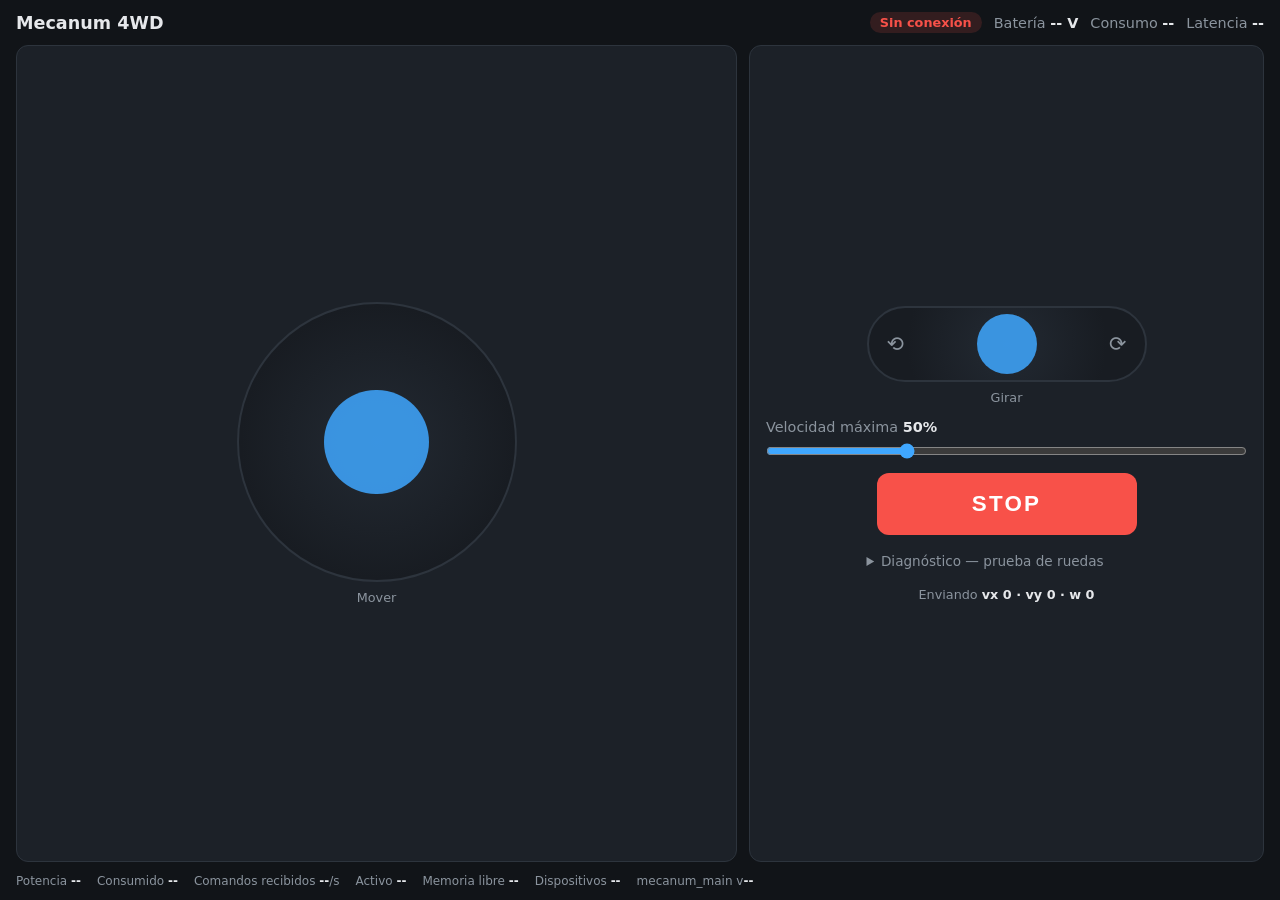
<file: firmware/mecanum_main/data/index.html>
<!DOCTYPE html>
<html lang="es">
<head>
  <meta charset="utf-8">
  <meta name="viewport" content="width=device-width, initial-scale=1, maximum-scale=1, user-scalable=no">
  <meta name="theme-color" content="#111418">
  <title>Mecanum Robot</title>
  <link rel="stylesheet" href="style.css">
</head>
<body>
  <!-- Barra superior: estado de conexión y telemetría -->
  <header>
    <h1>Mecanum 4WD</h1>
    <div class="estado">
      <span id="conexion" class="indicador desconectado">Sin conexión</span>
      <span id="failsafe" class="indicador aviso oculto">Failsafe</span>
      <span id="bat-aviso" class="indicador oculto"></span>
      <span class="dato">Batería <b id="bateria">-- V</b></span>
      <span class="dato">Consumo <b id="corriente">--</b></span>
      <span class="dato">Latencia <b id="latencia">--</b></span>
    </div>
  </header>

  <!-- Aviso cuando otro dispositivo toma el control -->
  <div id="aviso-tomado" class="aviso-tomado oculto">
    Otro dispositivo tomó el control del robot.
    <button id="recuperar">Recuperar control</button>
  </div>

  <main>
    <!-- Joystick izquierdo: mover en cualquier dirección (vx, vy) -->
    <section class="panel">
      <div id="joy-mover" class="joystick">
        <div class="mando"></div>
      </div>
      <p class="etiqueta">Mover</p>
    </section>

    <!-- Columna derecha: girar, velocidad, STOP y diagnóstico -->
    <section class="panel controles">
      <div id="joy-girar" class="joystick horizontal">
        <span class="flecha izq">⟲</span>
        <div class="mando"></div>
        <span class="flecha der">⟳</span>
      </div>
      <p class="etiqueta">Girar</p>

      <label><span>Velocidad máxima <b id="vel-valor">50%</b><span id="vel-limite" class="limite"></span></span>
        <input type="range" id="vel-max" min="30" max="100" value="50">
      </label>
      <button id="stop" class="stop">STOP</button>

      <!-- Diagnóstico: prueba de ruedas (plegado por defecto) -->
      <details class="diagnostico">
        <summary>Diagnóstico — prueba de ruedas</summary>
        <p class="ayuda">Mantener presionado → solo esa rueda gira adelante</p>
        <div class="ruedas">
          <button class="rueda" data-rueda="0">FL</button>
          <span class="frente">▲ frente</span>
          <button class="rueda" data-rueda="1">FR</button>
          <button class="rueda" data-rueda="2">RL</button>
          <span></span>
          <button class="rueda" data-rueda="3">RR</button>
        </div>
      </details>

      <p class="enviando">Enviando <b id="cmd-actual">vx 0 · vy 0 · w 0</b></p>
    </section>
  </main>

  <footer>
    <span>Potencia <b id="potencia">--</b></span>
    <span>Consumido <b id="mah">--</b></span>
    <span>Comandos recibidos <b id="hz">--</b>/s</span>
    <span>Activo <b id="uptime">--</b></span>
    <span>Memoria libre <b id="heap">--</b></span>
    <span>Dispositivos <b id="clientes">--</b></span>
    <span>mecanum_main v<b id="fw">--</b></span>
  </footer>

  <script src="app.js"></script>
</body>
</html>
</file>
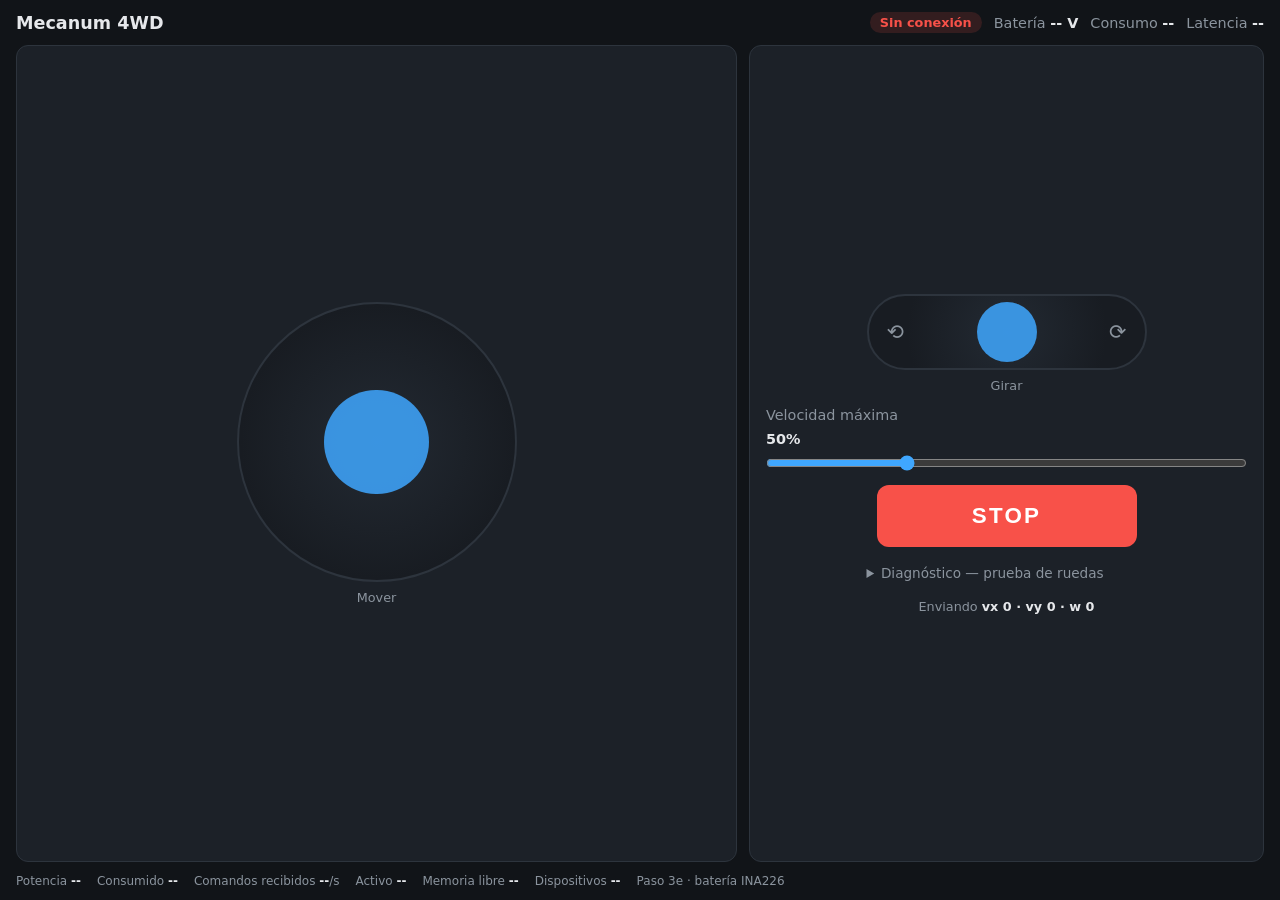
<file: firmware/test_web/data/index.html>
<!DOCTYPE html>
<html lang="es">
<head>
  <meta charset="utf-8">
  <meta name="viewport" content="width=device-width, initial-scale=1, maximum-scale=1, user-scalable=no">
  <meta name="theme-color" content="#111418">
  <title>Mecanum Robot</title>
  <link rel="stylesheet" href="style.css">
</head>
<body>
  <!-- Barra superior: estado de conexión y telemetría -->
  <header>
    <h1>Mecanum 4WD</h1>
    <div class="estado">
      <span id="conexion" class="indicador desconectado">Sin conexión</span>
      <span id="failsafe" class="indicador aviso oculto">Failsafe</span>
      <span id="bat-aviso" class="indicador oculto"></span>
      <span class="dato">Batería <b id="bateria">-- V</b></span>
      <span class="dato">Consumo <b id="corriente">--</b></span>
      <span class="dato">Latencia <b id="latencia">--</b></span>
    </div>
  </header>

  <!-- Aviso cuando otro dispositivo toma el control -->
  <div id="aviso-tomado" class="aviso-tomado oculto">
    Otro dispositivo tomó el control del robot.
    <button id="recuperar">Recuperar control</button>
  </div>

  <main>
    <!-- Joystick izquierdo: mover en cualquier dirección (vx, vy) -->
    <section class="panel">
      <div id="joy-mover" class="joystick">
        <div class="mando"></div>
      </div>
      <p class="etiqueta">Mover</p>
    </section>

    <!-- Columna derecha: girar, velocidad, STOP y diagnóstico -->
    <section class="panel controles">
      <div id="joy-girar" class="joystick horizontal">
        <span class="flecha izq">⟲</span>
        <div class="mando"></div>
        <span class="flecha der">⟳</span>
      </div>
      <p class="etiqueta">Girar</p>

      <label>Velocidad máxima <b id="vel-valor">50%</b>
        <input type="range" id="vel-max" min="30" max="100" value="50">
      </label>
      <button id="stop" class="stop">STOP</button>

      <!-- Diagnóstico: prueba de ruedas (plegado por defecto) -->
      <details class="diagnostico">
        <summary>Diagnóstico — prueba de ruedas</summary>
        <p class="ayuda">Mantener presionado → solo esa rueda gira adelante</p>
        <div class="ruedas">
          <button class="rueda" data-rueda="0">FL</button>
          <span class="frente">▲ frente</span>
          <button class="rueda" data-rueda="1">FR</button>
          <button class="rueda" data-rueda="2">RL</button>
          <span></span>
          <button class="rueda" data-rueda="3">RR</button>
        </div>
      </details>

      <p class="enviando">Enviando <b id="cmd-actual">vx 0 · vy 0 · w 0</b></p>
    </section>
  </main>

  <footer>
    <span>Potencia <b id="potencia">--</b></span>
    <span>Consumido <b id="mah">--</b></span>
    <span>Comandos recibidos <b id="hz">--</b>/s</span>
    <span>Activo <b id="uptime">--</b></span>
    <span>Memoria libre <b id="heap">--</b></span>
    <span>Dispositivos <b id="clientes">--</b></span>
    <span>Paso 3e · batería INA226</span>
  </footer>

  <script src="app.js"></script>
</body>
</html>
</file>
<file: firmware/mecanum_main/data/style.css>
/* Página de control — Robot Mecanum 4WD
   Sin librerías externas: el celular no tiene internet en la red del robot. */

:root {
  --fondo: #111418;
  --panel: #1c2128;
  --borde: #2d343d;
  --texto: #e6e8eb;
  --suave: #8b949e;
  --acento: #3fa7ff;
  --ok: #3fb950;
  --error: #f85149;
  --aviso: #d29922;
}

* { box-sizing: border-box; margin: 0; padding: 0; }

html, body {
  height: 100%;
  background: var(--fondo);
  color: var(--texto);
  font-family: system-ui, -apple-system, "Segoe UI", Roboto, sans-serif;
  -webkit-user-select: none;
  user-select: none;
  -webkit-tap-highlight-color: transparent;
  touch-action: manipulation;    /* sin zoom por doble toque; los joysticks usan touch-action: none */
}

body {
  display: flex;
  flex-direction: column;
  padding: 12px 16px;
  gap: 12px;
}

/* --- Barra superior --- */
header {
  display: flex;
  flex-wrap: wrap;
  align-items: center;
  justify-content: space-between;
  gap: 8px;
}
h1 { font-size: 1.1rem; font-weight: 600; }

.estado { display: flex; flex-wrap: wrap; gap: 12px; align-items: center; font-size: 0.9rem; }
.dato { color: var(--suave); }
.dato b { color: var(--texto); font-variant-numeric: tabular-nums; }

.indicador {
  padding: 3px 10px;
  border-radius: 999px;
  font-size: 0.8rem;
  font-weight: 600;
}
.indicador.conectado    { background: rgba(63, 185, 80, 0.15); color: var(--ok); }
.indicador.desconectado { background: rgba(248, 81, 73, 0.15); color: var(--error); }

/* --- Zona de control: dos columnas en horizontal, una en vertical --- */
main {
  flex: 1;
  display: grid;
  grid-template-columns: 1fr;
  gap: 12px;
  min-height: 0;
}
@media (orientation: landscape) {
  main { grid-template-columns: 1.4fr 1fr; }
}

.panel {
  background: var(--panel);
  border: 1px solid var(--borde);
  border-radius: 12px;
  padding: 16px;
  display: flex;
  flex-direction: column;
  align-items: center;
  justify-content: center;
  gap: 14px;
  min-height: 0;
}

/* --- Joysticks --- */
.joystick {
  position: relative;
  width: min(62vmin, 280px);
  aspect-ratio: 1;
  border-radius: 50%;
  border: 2px solid var(--borde);
  background: radial-gradient(circle, #232a33 0%, #181c22 70%);
  display: flex;
  align-items: center;
  justify-content: center;
  touch-action: none;            /* el dedo mueve el joystick, no la página */
}
.joystick.horizontal {
  width: 100%;
  max-width: 280px;
  aspect-ratio: auto;
  height: 76px;
  border-radius: 999px;
  justify-content: center;
}
.mando {
  width: 38%;
  aspect-ratio: 1;
  border-radius: 50%;
  background: var(--acento);
  opacity: 0.85;
  pointer-events: none;
}
.joystick.horizontal .mando { width: 60px; height: 60px; }
.joystick.activo { border-color: var(--acento); }
.joystick.activo .mando { opacity: 1; }
.flecha {
  position: absolute;
  font-size: 1.3rem;
  color: var(--suave);
  pointer-events: none;
}
.flecha.izq { left: 18px; }
.flecha.der { right: 18px; }

.etiqueta { font-size: 0.8rem; color: var(--suave); margin-top: -6px; }

/* --- Controles --- */
.controles label {
  width: 100%;
  display: flex;
  flex-direction: column;
  gap: 8px;
  font-size: 0.9rem;
  color: var(--suave);
}
.controles label b { color: var(--texto); }
.controles .limite { color: var(--error); font-weight: 600; }
input[type="range"] { width: 100%; accent-color: var(--acento); }

.stop {
  width: 100%;
  max-width: 260px;
  padding: 18px 0;
  border: none;
  border-radius: 12px;
  background: var(--error);
  color: #fff;
  font-size: 1.4rem;
  font-weight: 800;
  letter-spacing: 0.1em;
}
.stop:disabled { opacity: 0.35; }
.stop:active { filter: brightness(1.25); }

/* --- Diagnóstico: prueba de ruedas (plegable) --- */
.diagnostico { width: 100%; max-width: 280px; font-size: 0.85rem; color: var(--suave); }
.diagnostico summary { cursor: pointer; padding: 4px 0; }
.diagnostico .ayuda { font-size: 0.75rem; margin: 6px 0 8px; }
.ruedas {
  display: grid;
  grid-template-columns: 1fr auto 1fr;
  gap: 8px;
  align-items: center;
}
.rueda {
  padding: 12px 0;
  border: 1px solid var(--borde);
  border-radius: 10px;
  background: #232a33;
  color: var(--texto);
  font-size: 1rem;
  font-weight: 700;
  touch-action: none;
}
.rueda.activo { background: var(--acento); border-color: var(--acento); color: #0b1220; }
.frente { font-size: 0.7rem; color: var(--suave); text-align: center; }

/* --- Celular en horizontal (poca altura): compactar --- */
@media (max-height: 500px) {
  body { padding: 8px 12px; gap: 8px; }
  .panel { padding: 10px; gap: 10px; }
  .controles { justify-content: flex-start; overflow-y: auto; }
  .joystick { width: min(58vh, 260px); }
  .joystick.horizontal { height: 64px; }
  .joystick.horizontal .mando { width: 50px; height: 50px; }
  .stop { padding: 12px 0; font-size: 1.2rem; }
}

.enviando { font-size: 0.8rem; color: var(--suave); }
.enviando b { color: var(--texto); font-variant-numeric: tabular-nums; }

/* --- Avisos --- */
.indicador.aviso { background: rgba(210, 153, 34, 0.18); color: var(--aviso); }
.indicador.critico { background: var(--error); color: #fff; }
.oculto { display: none !important; }

.aviso-tomado {
  display: flex;
  flex-wrap: wrap;
  align-items: center;
  justify-content: space-between;
  gap: 8px 16px;
  padding: 10px 14px;
  border-radius: 10px;
  background: rgba(210, 153, 34, 0.15);
  border: 1px solid rgba(210, 153, 34, 0.4);
  color: var(--aviso);
  font-size: 0.9rem;
}
.aviso-tomado button {
  padding: 8px 14px;
  border: none;
  border-radius: 8px;
  background: var(--aviso);
  color: #1a1300;
  font-weight: 700;
}

/* --- Pie --- */
footer {
  display: flex;
  flex-wrap: wrap;
  gap: 4px 16px;
  font-size: 0.75rem;
  color: var(--suave);
}
footer b { color: var(--texto); font-variant-numeric: tabular-nums; }
</file>
<file: firmware/test_web/data/style.css>
/* Página de control — Robot Mecanum 4WD
   Sin librerías externas: el celular no tiene internet en la red del robot. */

:root {
  --fondo: #111418;
  --panel: #1c2128;
  --borde: #2d343d;
  --texto: #e6e8eb;
  --suave: #8b949e;
  --acento: #3fa7ff;
  --ok: #3fb950;
  --error: #f85149;
  --aviso: #d29922;
}

* { box-sizing: border-box; margin: 0; padding: 0; }

html, body {
  height: 100%;
  background: var(--fondo);
  color: var(--texto);
  font-family: system-ui, -apple-system, "Segoe UI", Roboto, sans-serif;
  -webkit-user-select: none;
  user-select: none;
  -webkit-tap-highlight-color: transparent;
  touch-action: manipulation;    /* sin zoom por doble toque; los joysticks usan touch-action: none */
}

body {
  display: flex;
  flex-direction: column;
  padding: 12px 16px;
  gap: 12px;
}

/* --- Barra superior --- */
header {
  display: flex;
  flex-wrap: wrap;
  align-items: center;
  justify-content: space-between;
  gap: 8px;
}
h1 { font-size: 1.1rem; font-weight: 600; }

.estado { display: flex; flex-wrap: wrap; gap: 12px; align-items: center; font-size: 0.9rem; }
.dato { color: var(--suave); }
.dato b { color: var(--texto); font-variant-numeric: tabular-nums; }

.indicador {
  padding: 3px 10px;
  border-radius: 999px;
  font-size: 0.8rem;
  font-weight: 600;
}
.indicador.conectado    { background: rgba(63, 185, 80, 0.15); color: var(--ok); }
.indicador.desconectado { background: rgba(248, 81, 73, 0.15); color: var(--error); }

/* --- Zona de control: dos columnas en horizontal, una en vertical --- */
main {
  flex: 1;
  display: grid;
  grid-template-columns: 1fr;
  gap: 12px;
  min-height: 0;
}
@media (orientation: landscape) {
  main { grid-template-columns: 1.4fr 1fr; }
}

.panel {
  background: var(--panel);
  border: 1px solid var(--borde);
  border-radius: 12px;
  padding: 16px;
  display: flex;
  flex-direction: column;
  align-items: center;
  justify-content: center;
  gap: 14px;
  min-height: 0;
}

/* --- Joysticks --- */
.joystick {
  position: relative;
  width: min(62vmin, 280px);
  aspect-ratio: 1;
  border-radius: 50%;
  border: 2px solid var(--borde);
  background: radial-gradient(circle, #232a33 0%, #181c22 70%);
  display: flex;
  align-items: center;
  justify-content: center;
  touch-action: none;            /* el dedo mueve el joystick, no la página */
}
.joystick.horizontal {
  width: 100%;
  max-width: 280px;
  aspect-ratio: auto;
  height: 76px;
  border-radius: 999px;
  justify-content: center;
}
.mando {
  width: 38%;
  aspect-ratio: 1;
  border-radius: 50%;
  background: var(--acento);
  opacity: 0.85;
  pointer-events: none;
}
.joystick.horizontal .mando { width: 60px; height: 60px; }
.joystick.activo { border-color: var(--acento); }
.joystick.activo .mando { opacity: 1; }
.flecha {
  position: absolute;
  font-size: 1.3rem;
  color: var(--suave);
  pointer-events: none;
}
.flecha.izq { left: 18px; }
.flecha.der { right: 18px; }

.etiqueta { font-size: 0.8rem; color: var(--suave); margin-top: -6px; }

/* --- Controles --- */
.controles label {
  width: 100%;
  display: flex;
  flex-direction: column;
  gap: 8px;
  font-size: 0.9rem;
  color: var(--suave);
}
.controles label b { color: var(--texto); }
input[type="range"] { width: 100%; accent-color: var(--acento); }

.stop {
  width: 100%;
  max-width: 260px;
  padding: 18px 0;
  border: none;
  border-radius: 12px;
  background: var(--error);
  color: #fff;
  font-size: 1.4rem;
  font-weight: 800;
  letter-spacing: 0.1em;
}
.stop:disabled { opacity: 0.35; }
.stop:active { filter: brightness(1.25); }

/* --- Diagnóstico: prueba de ruedas (plegable) --- */
.diagnostico { width: 100%; max-width: 280px; font-size: 0.85rem; color: var(--suave); }
.diagnostico summary { cursor: pointer; padding: 4px 0; }
.diagnostico .ayuda { font-size: 0.75rem; margin: 6px 0 8px; }
.ruedas {
  display: grid;
  grid-template-columns: 1fr auto 1fr;
  gap: 8px;
  align-items: center;
}
.rueda {
  padding: 12px 0;
  border: 1px solid var(--borde);
  border-radius: 10px;
  background: #232a33;
  color: var(--texto);
  font-size: 1rem;
  font-weight: 700;
  touch-action: none;
}
.rueda.activo { background: var(--acento); border-color: var(--acento); color: #0b1220; }
.frente { font-size: 0.7rem; color: var(--suave); text-align: center; }

/* --- Celular en horizontal (poca altura): compactar --- */
@media (max-height: 500px) {
  body { padding: 8px 12px; gap: 8px; }
  .panel { padding: 10px; gap: 10px; }
  .controles { justify-content: flex-start; overflow-y: auto; }
  .joystick { width: min(58vh, 260px); }
  .joystick.horizontal { height: 64px; }
  .joystick.horizontal .mando { width: 50px; height: 50px; }
  .stop { padding: 12px 0; font-size: 1.2rem; }
}

.enviando { font-size: 0.8rem; color: var(--suave); }
.enviando b { color: var(--texto); font-variant-numeric: tabular-nums; }

/* --- Avisos --- */
.indicador.aviso { background: rgba(210, 153, 34, 0.18); color: var(--aviso); }
.indicador.critico { background: var(--error); color: #fff; }
.oculto { display: none !important; }

.aviso-tomado {
  display: flex;
  flex-wrap: wrap;
  align-items: center;
  justify-content: space-between;
  gap: 8px 16px;
  padding: 10px 14px;
  border-radius: 10px;
  background: rgba(210, 153, 34, 0.15);
  border: 1px solid rgba(210, 153, 34, 0.4);
  color: var(--aviso);
  font-size: 0.9rem;
}
.aviso-tomado button {
  padding: 8px 14px;
  border: none;
  border-radius: 8px;
  background: var(--aviso);
  color: #1a1300;
  font-weight: 700;
}

/* --- Pie --- */
footer {
  display: flex;
  flex-wrap: wrap;
  gap: 4px 16px;
  font-size: 0.75rem;
  color: var(--suave);
}
footer b { color: var(--texto); font-variant-numeric: tabular-nums; }
</file>
